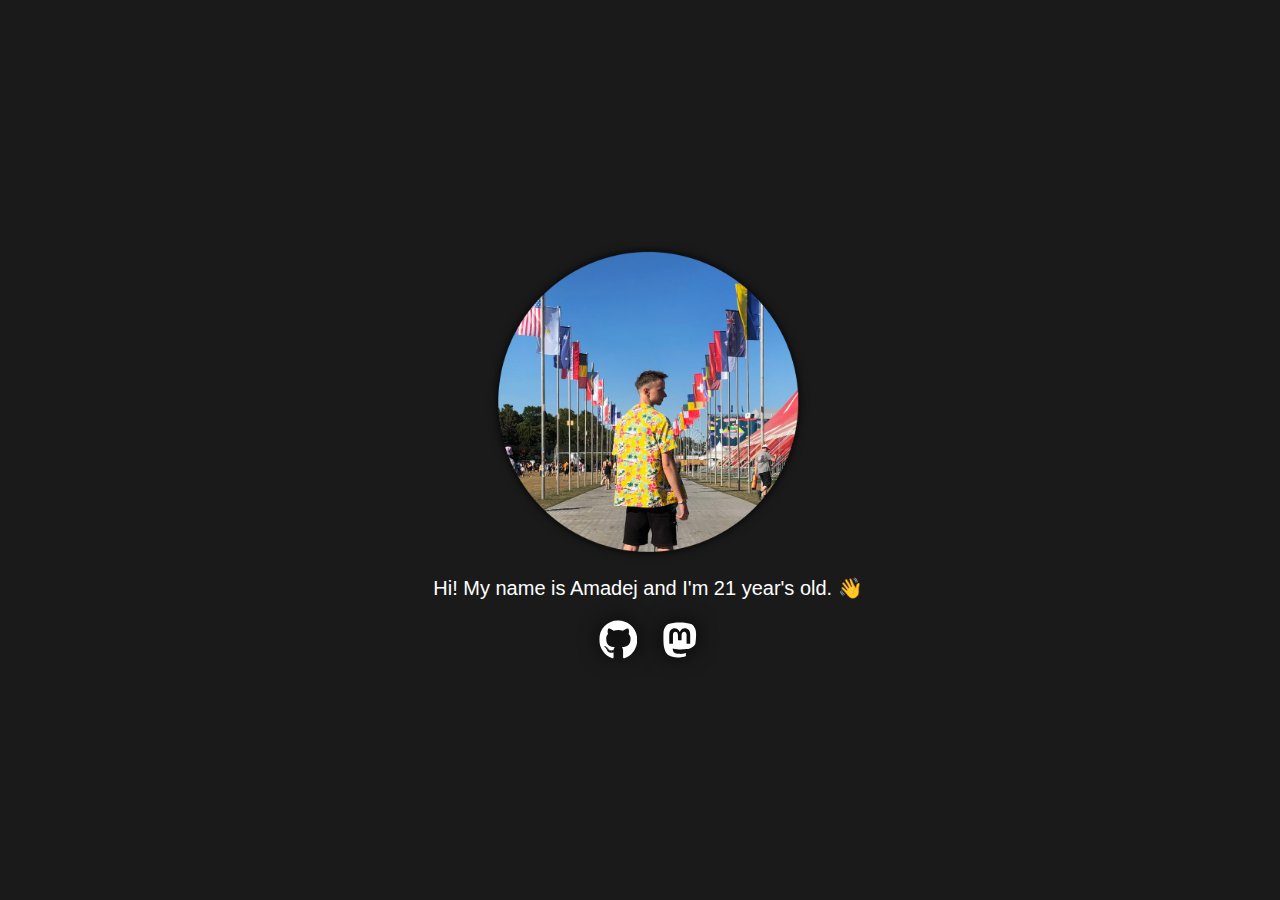
<file: index.html>
<!DOCTYPE html>
<html lang="en">
    <head>
        <meta charset="UTF-8">
        <meta name="viewport" content="width=device-width, initial-scale=1.0">
        <link rel="stylesheet" type="text/css" href="index.css">
        <link rel="icon" href="images/icon.png">
        <link rel="apple-touch-icon" href="images/apple-touch-icon.png">

        <title>About me</title>
    </head>

    <body>
        <img src="images/me.png" alt="Picture of me" id="main-photo">

        <div>
            <p>Hi! My name is Amadej and I'm 21 year's old. 👋</p>
        </div>

        <div id="fa-icon">
            <a rel="me" href="https://github.com/amadejpapez">
                <img src="images/fa-github.svg" alt="GitHub icon">
            </a>
            <a rel="me" href="https://infosec.exchange/@amadejpapez" id="last-icon">
                <img src="images/fa-mastodon.svg" alt="Mastodon icon">
            </a>
        </div>
    </body>
</html>
</file>
<file: index.css>
html {
    scroll-behavior: smooth;
    overflow-y: scroll;
}

body {
    background-color: #1a1a1a;
    font-family: Arial, Helvetica, sans-serif;
    color: white;
    position: absolute;
    top: 50%;
    left: 50%;
    transform: translate(-50%, -50%);
    display: block;
    text-align: center;
}

p {
    font-size: 20px;
}

#main-photo {
    width: 300px;
    filter: drop-shadow(0 0 5px black);
}

#fa-icon img {
    height: 40px;
    filter: invert(100%) drop-shadow(0 0 10px black);
}

#fa-icon a:first-child {
    margin-right: 20px;
}

#fa-icon-error {
    width: 100px;
    filter: opacity(80%) invert(100%) drop-shadow(0 0 10px black);
}

a {
    text-decoration: none;
}

@media only screen and (max-width: 500px) and (max-height: 4895px) {
    #main-photo {
        width: 250px;
    }
}
</file>
